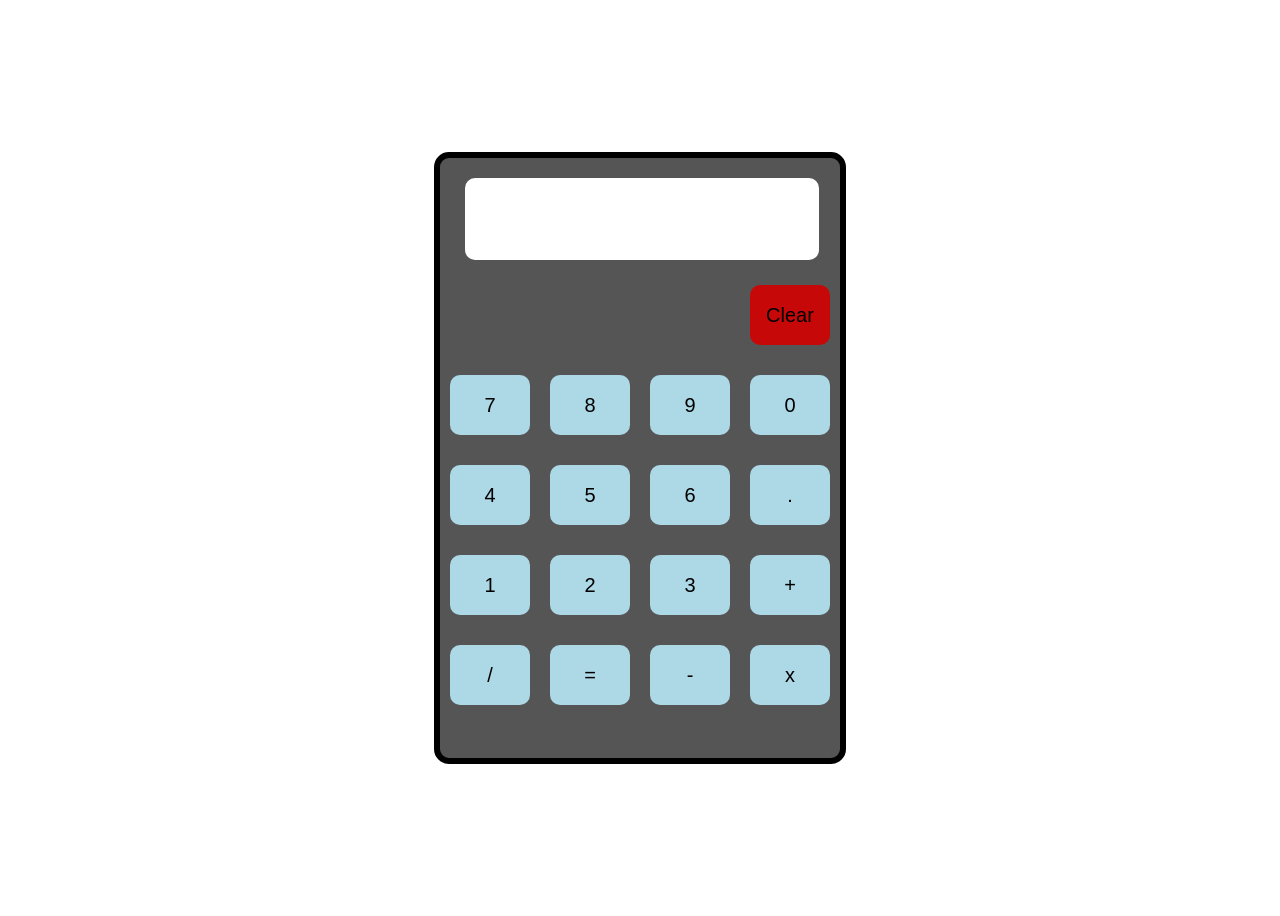
<file: index.html>
<!DOCTYPE html>
<html lang="en">
<head>
    <meta charset="UTF-8">
    <meta name="viewport" content="width=device-width, initial-scale=1.0">
    <title>Calculator</title>
    <link rel="stylesheet" href="style.css">
    <script src="sctipt.js"></script>
</head>
<body>
    <div class="main-container">
        <div class="calc">
            <div class="output">
                <input type="text" id="screen">
            </div>
            <button onclick="clearFun()" class="btn clear">Clear</button>
            <div class="buttons">
                <div class="row1">
                 <button onclick="buttonclick(7)" class="btn">7</button>
                 <button onclick="buttonclick(4)" class="btn">4</button>
                 <button onclick="buttonclick(1)" class="btn">1</button>
                 <button onclick="buttonclick('/')" class="btn">/</button>
                </div>
                <div class="row2">
                    <button onclick="buttonclick(8)" class="btn">8</button>
                    <button onclick="buttonclick(5)" class="btn">5</button>
                    <button onclick="buttonclick(2)" class="btn">2</button>
                    <button onclick="resultclick()" class="btn">=</button>
                </div>
                <div class="row3">
                    <button onclick="buttonclick(9)" class="btn">9</button>
                    <button onclick="buttonclick(6)" class="btn">6</button>
                    <button onclick="buttonclick(3)" class="btn">3</button>
                    <button onclick="buttonclick('-')" class="btn">-</button>
                </div>
                <div class="row4">
                    <button onclick="buttonclick(0)" class="btn">0</button>
                    <button onclick="buttonclick('.')" class="btn">.</button>
                    <button onclick="buttonclick('+')" class="btn">+</button>
                    <button onclick="buttonclick('*')" class="btn">x</button>
                </div>
            </div>
        </div>
    </div>
</body>
</html>
</file>
<file: style.css>
.main-container{
    display: flex;
    justify-content: center;
    align-items: center;
    height: 100vh;
    
}
.calc{
    width: 400px;
    height: 600px;
    background-color: rgb(86, 85, 85);
    border: solid black 6px;
    border-radius: 15px;
        
}
#screen{
    width: 350px;
    height: 80px;
    background-color: rgb(255, 255, 255);
    margin-left: 25px;
    margin-top: 20px;
    pointer-events:none;
}
input{
   border-radius: 10px;
   border: none;
   font-size: 50px;
}
.buttons{
    display: flex;
    justify-content: center;
}
.btn{
    height: 60px;
    width: 80px;
    margin: 5px;
    margin-top:25px;
    border-radius: 10px;
    border: none;
    margin-left: 10px;
    background-color: lightblue;
    font-size: 20px;
}
.clear{
    background-color: rgb(199, 8, 8);
    margin-left: 310px;
}
@media (max-width:480px){
    #screen{
        width: 260px;
        height: 80px;
        background-color: rgb(255, 255, 255);
        margin-left: 18px;
        margin-top: 20px;
        pointer-events:none;
    }
    .calc{
        width: 300px;
        height: 500px;
        background-color: rgb(86, 85, 85);
        border: solid black 6px;
        border-radius: 15px; 
    }
    .btn{
        height: 48px;
        width: 60px;
        margin: 5px;
        margin-top:25px;
        border-radius: 10px;
        border: none;
        margin-left: 10px;
        background-color: lightblue;
        font-size: 20px;
    }
    .clear{
        background-color: rgb(199, 8, 8);
        margin-left: 235px;
    }
    
}
</file>
